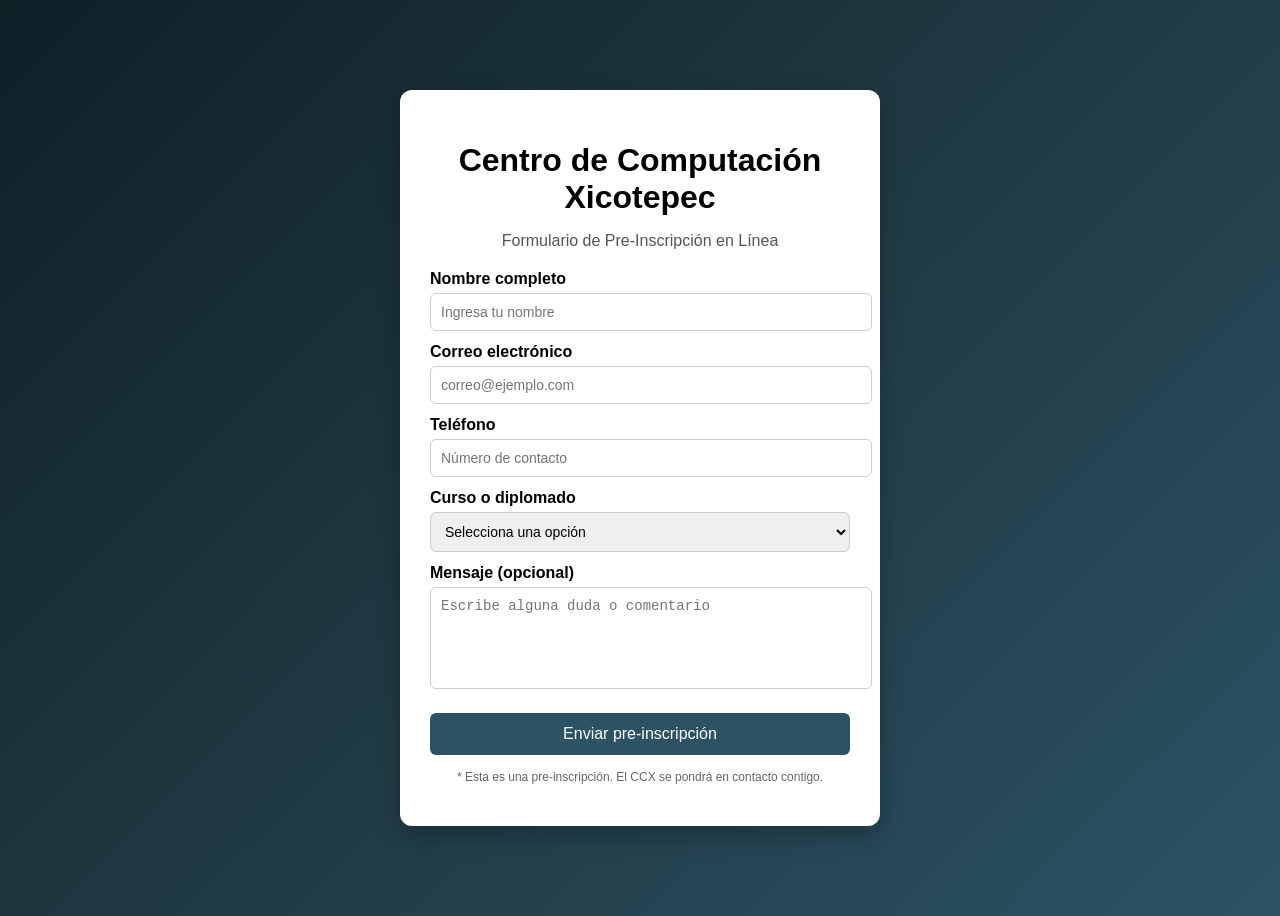
<file: Formulario inscripcion.html>
<!DOCTYPE html>
<html lang="es">
<head>
  <meta charset="UTF-8">
  <title>Inscripción CCX</title>
  <link rel="stylesheet" href="CCS_formulario.css">
</head>
<body>

<div class="form-container">
  <h1>Centro de Computación Xicotepec</h1>
  <p class="subtitulo">Formulario de Pre-Inscripción en Línea</p>

  <form>
    <label>Nombre completo</label>
    <input type="text" placeholder="Ingresa tu nombre" required>

    <label>Correo electrónico</label>
    <input type="email" placeholder="correo@ejemplo.com" required>

    <label>Teléfono</label>
    <input type="tel" placeholder="Número de contacto" required>

    <label>Curso o diplomado</label>
    <select required>
      <option value="">Selecciona una opción</option>
      <option>Computación Básica</option>
      <option>Office</option>
      <option>Programación</option>
      <option>Diseño Gráfico</option>
    </select>

    <label>Mensaje (opcional)</label>
    <textarea placeholder="Escribe alguna duda o comentario"></textarea>

    <button type="submit">Enviar pre-inscripción</button>
  </form>

  <p class="nota">
    * Esta es una pre-inscripción. El CCX se pondrá en contacto contigo.
  </p>
</div>

</body>
</html>
</file>
<file: CCS_formulario.css>
body {
  font-family: Arial, sans-serif;
  background: linear-gradient(135deg, #0f2027, #203a43, #2c5364);
  min-height: 100vh;
  display: flex;
  justify-content: center;
  align-items: center;
}

.form-container {
  background: #fff;
  width: 420px;
  padding: 30px;
  border-radius: 12px;
  box-shadow: 0 10px 25px rgba(0,0,0,0.25);
}

h1 {
  text-align: center;
  margin-bottom: 5px;
}

.subtitulo {
  text-align: center;
  color: #555;
  margin-bottom: 20px;
}

label {
  font-weight: bold;
  display: block;
  margin-top: 12px;
}

input, select, textarea {
  width: 100%;
  padding: 10px;
  margin-top: 5px;
  border-radius: 6px;
  border: 1px solid #ccc;
  font-size: 14px;
}

textarea {
  resize: none;
  height: 80px;
}

button {
  width: 100%;
  margin-top: 20px;
  padding: 12px;
  background: #2c5364;
  color: white;
  border: none;
  border-radius: 6px;
  font-size: 16px;
  cursor: pointer;
}

button:hover {
  background: #203a43;
}

.nota {
  font-size: 12px;
  text-align: center;
  margin-top: 15px;
  color: #666;
}
</file>
